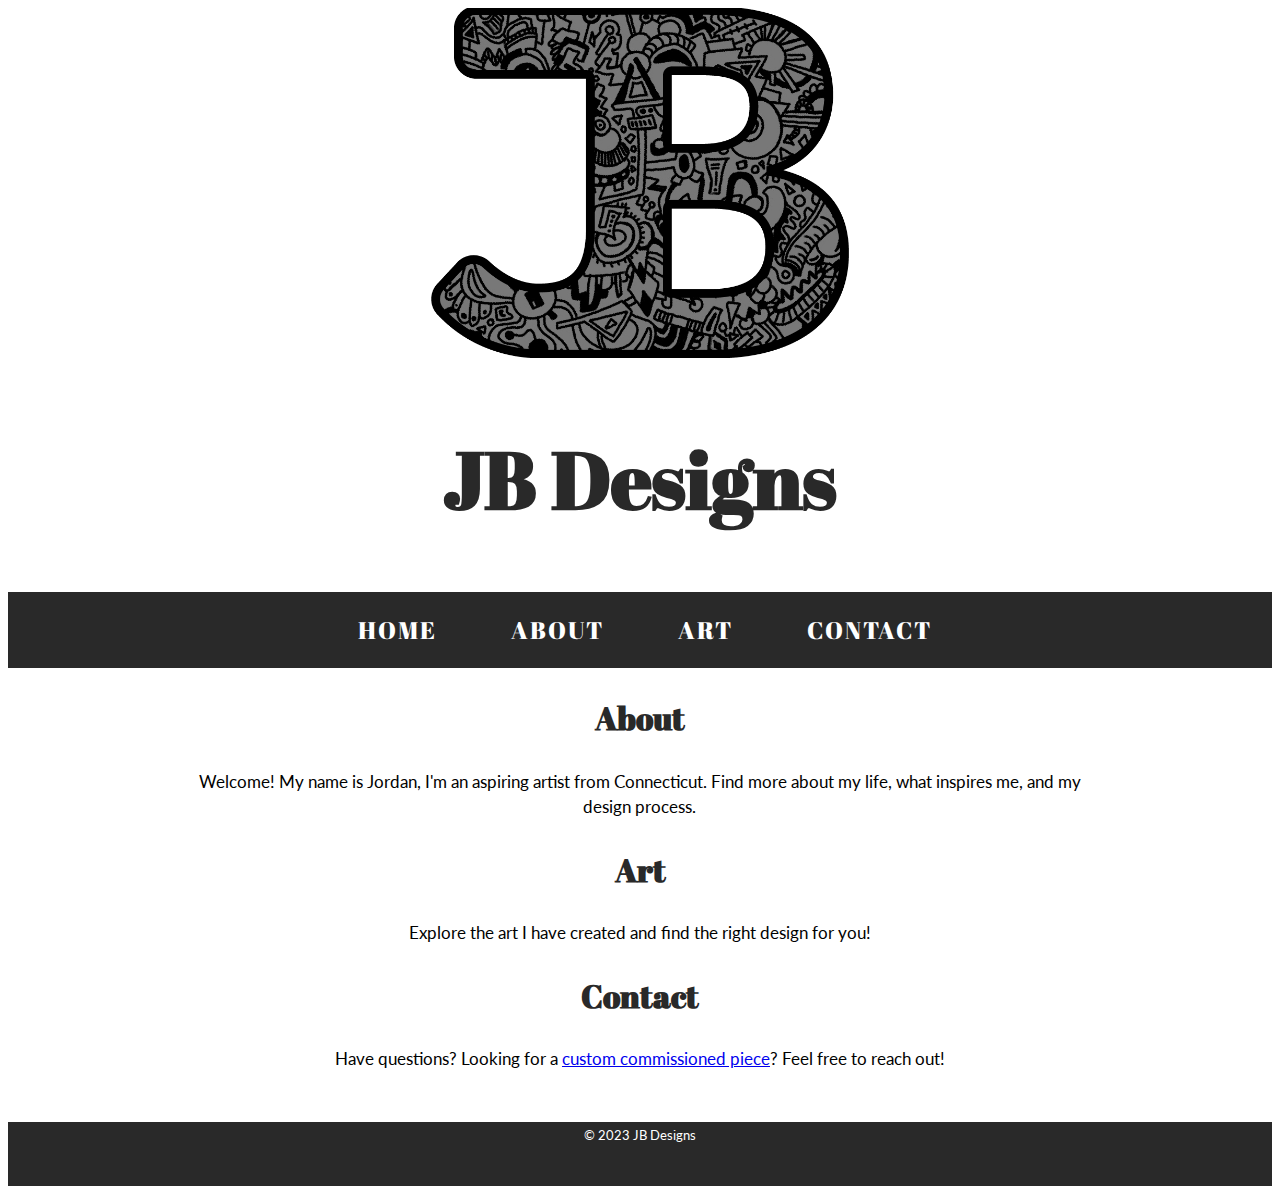
<file: index.html>
<!DOCTYPE html>
<html lang="en">
<head>
    <meta charset="UTF-8">
    <meta name="viewport" content="width=device-width, initial-scale=1.0">
    <link rel="preconnect" href="https://fonts.googleapis.com">
    <link rel="preconnect" href="https://fonts.gstatic.com" crossorigin>
    <link href="https://fonts.googleapis.com/css2?family=Abril+Fatface&family=Lato&display=swap" rel="stylesheet">
    <link rel="stylesheet" type="text/css" href="css/styles.css">
    <title>Home</title>
</head>
<body>
    <header>
        <img id="logo" src="img/logo.png" alt="JB logo with doodles inside">
        <h1>JB Designs</h1>
        <nav>
            <ul>
                <li><a href="index.html">Home</a></li>
                <li><a href="about.html">About</a></li>
                <li><a href="art.html">Art</a></li>
                <li><a href="contact.html">Contact</a></li>
            </ul>
        </nav>
    </header>

    <main>
        <section id="about">
            <h2>About</h2>
            <p>Welcome! My name is Jordan, I'm an aspiring artist from Connecticut. Find more about my life, what inspires me, and my design process.</p>
        </section>

        <section id="art">
            <h2>Art</h2>
            <p>Explore the art I have created and find the right design for you!</p>
        </section>

        <section id="contact">
            <h2>Contact</h2>
            <p>Have questions? Looking for a <a href="https://www.artfinder.com/blog/post/commission-art/#/">custom commissioned piece</a>? Feel free to reach out!</p>
        </section>
    </main>

    <footer>
        <p><small>&copy; 2023 JB Designs</small></p>
    </footer>
</body>
</html>
</file>
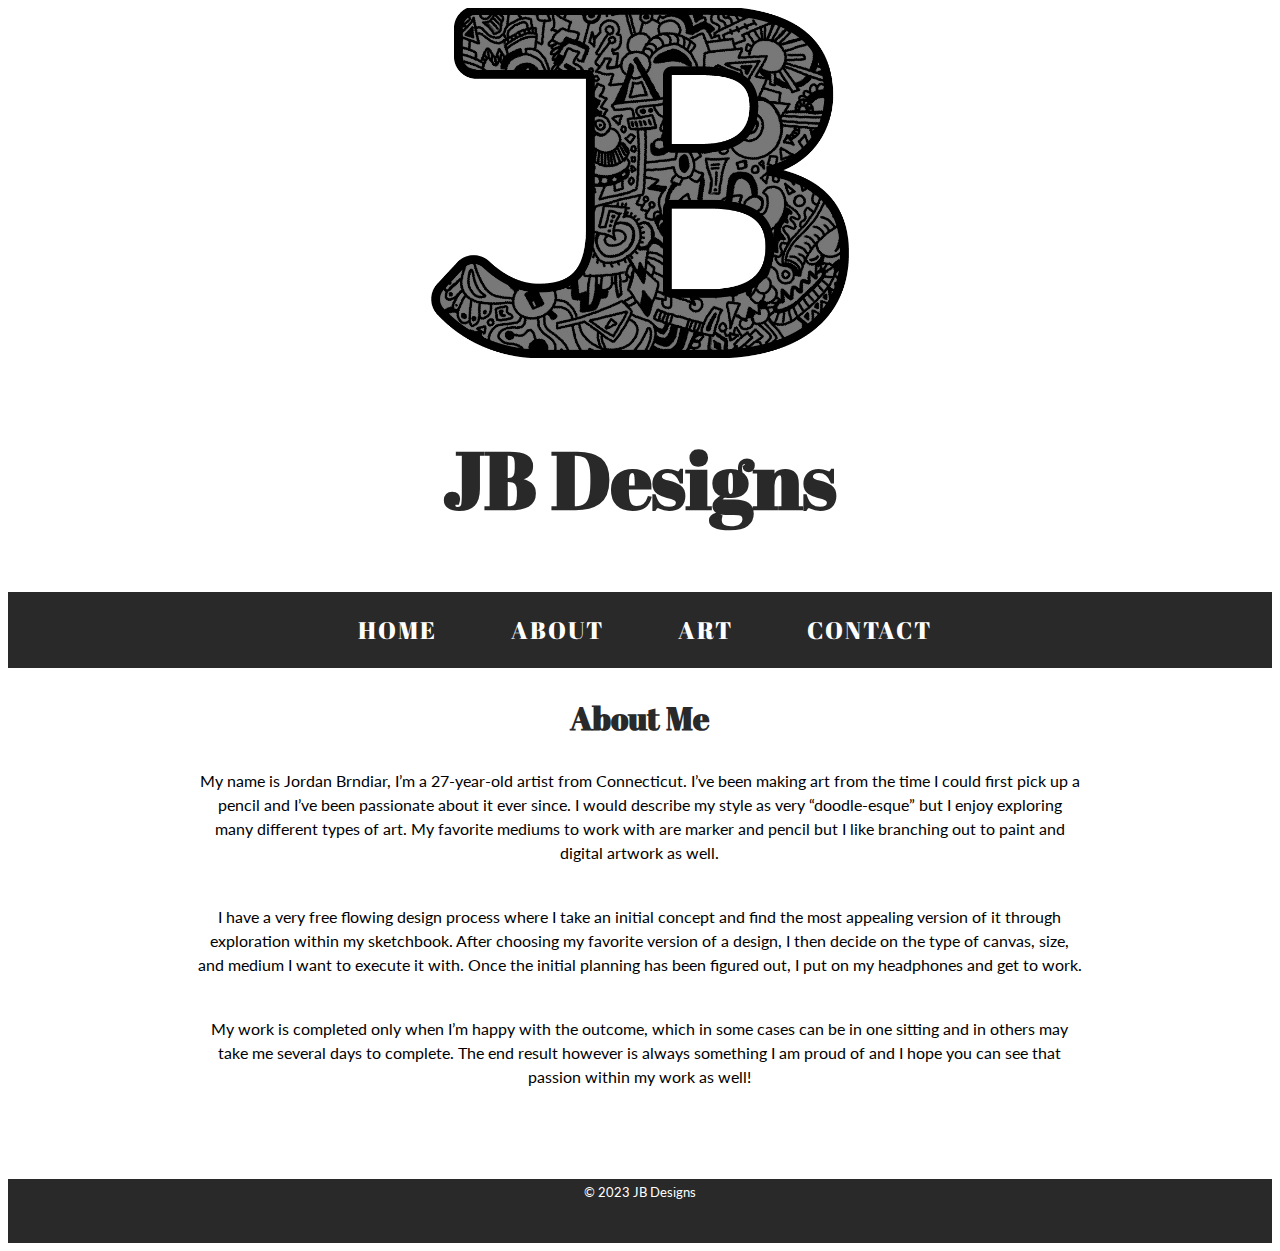
<file: about.html>
<!DOCTYPE html>
<html lang="en">
<head>
    <meta charset="UTF-8">
    <meta name="viewport" content="width=device-width, initial-scale=1.0">
    
    <!-- link for google fonts -->
    
    <link rel="preconnect" href="https://fonts.googleapis.com">
    <link rel="preconnect" href="https://fonts.gstatic.com" crossorigin>
    <link href="https://fonts.googleapis.com/css2?family=Abril+Fatface&family=Lato&display=swap" rel="stylesheet">
    
    <link rel="stylesheet" type="text/css" href="css/styles.css">
    <title>About</title>
</head>
<body>
    <header>
        <img id="logo" src="img/logo.png" alt="JB logo with doodles inside">
        <h1>JB Designs</h1>
        <nav>
            <ul>
                <li><a href="index.html">Home</a></li>
                <li><a href="about.html">About</a></li>
                <li><a href="art.html">Art</a></li>
                <li><a href="contact.html">Contact</a></li>
            </ul>
        </nav>
    </header>

    <main>
       <h2>About Me</h2>

       <p>My name is Jordan Brndiar, I’m a 27-year-old artist from Connecticut. I’ve been making art from the time I could first pick up a pencil and I’ve been passionate about it ever since. I would describe my style as very “doodle-esque” but I enjoy exploring many different types of art. My favorite mediums to work with are marker and pencil but I like branching out to paint and digital artwork as well.</p>

       <p>I have a very free flowing design process where I take an initial concept and find the most appealing version of it through exploration within my sketchbook. After choosing my favorite version of a design, I then decide on the type of canvas, size, and medium I want to execute it with. Once the initial planning has been figured out, I put on my headphones and get to work.</p>

       <p>My work is completed only when I’m happy with the outcome, which in some cases can be in one sitting and in others may take me several days to complete. The end result however is always something I am proud of and I hope you can see that passion within my work as well!</p>
    </main>

    <footer>
        <p><small>&copy; 2023 JB Designs</small></p>
    </footer>
</body>
</html>
</file>
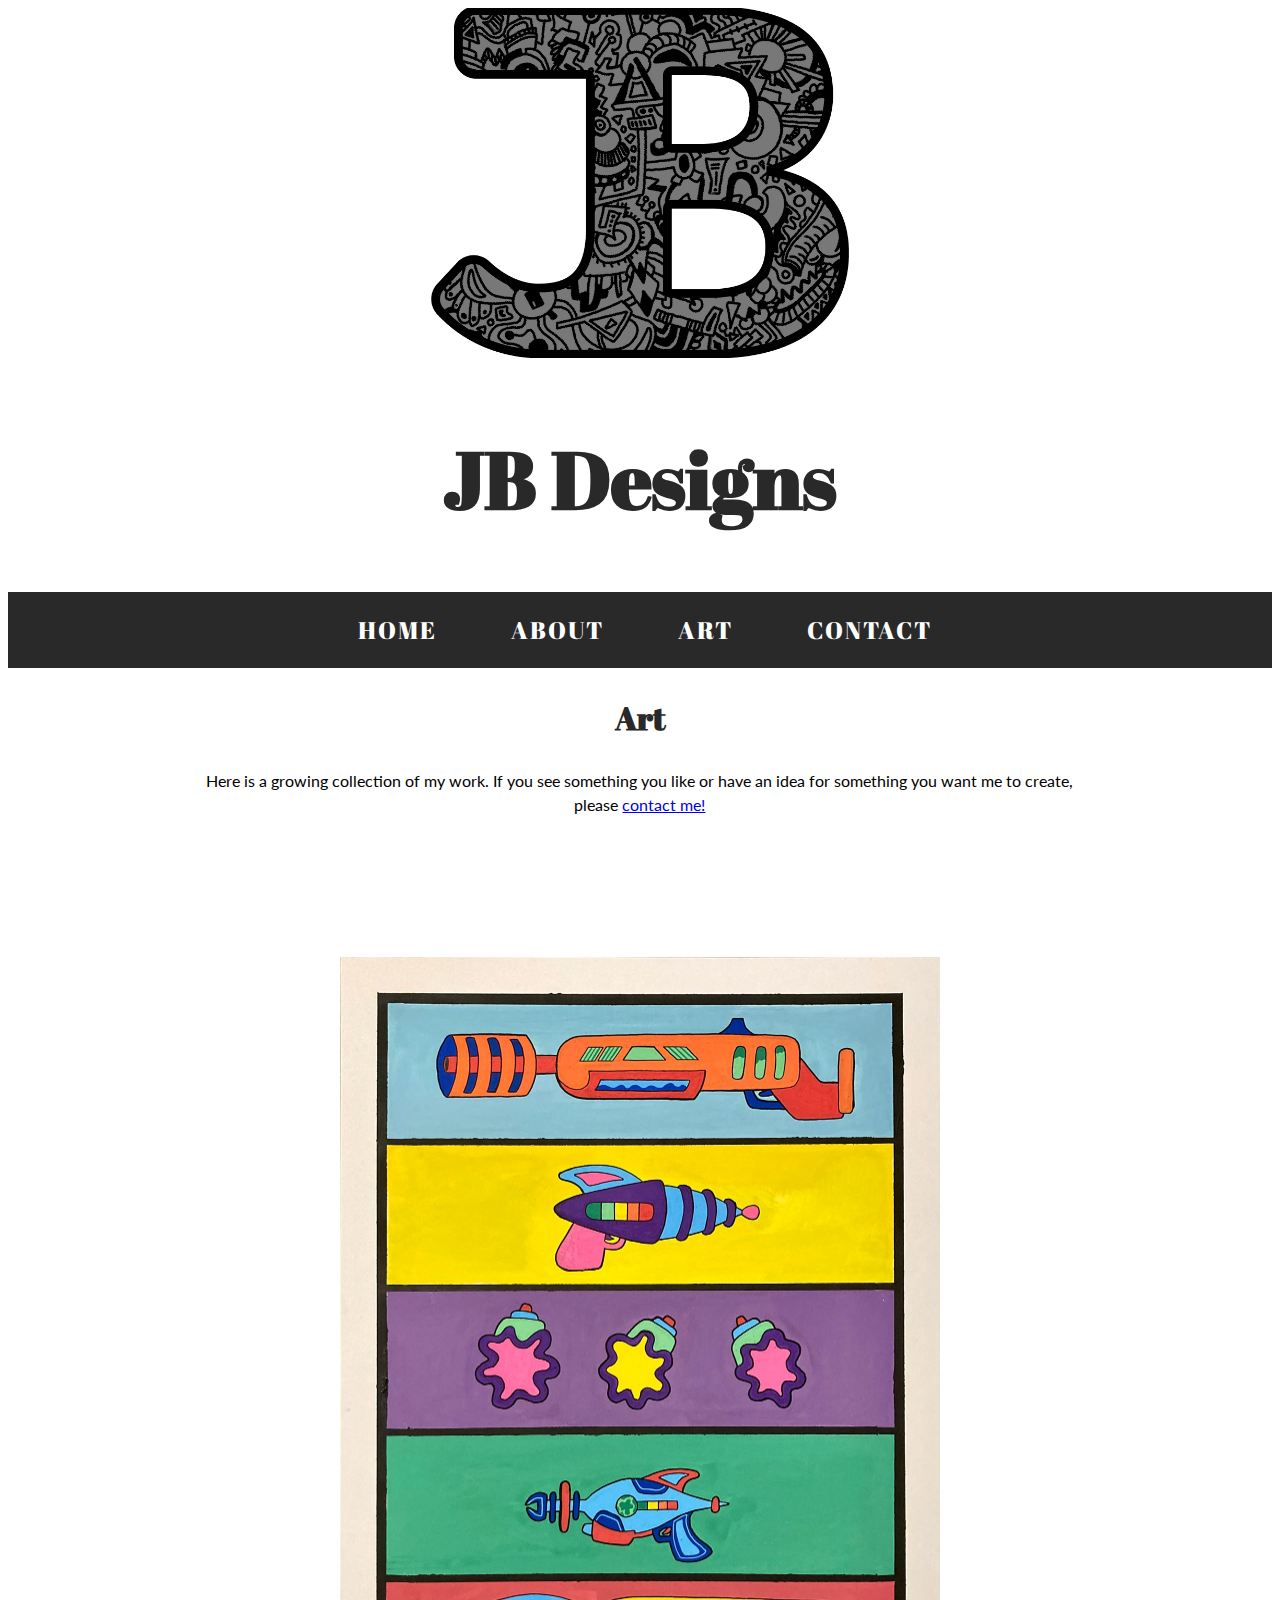
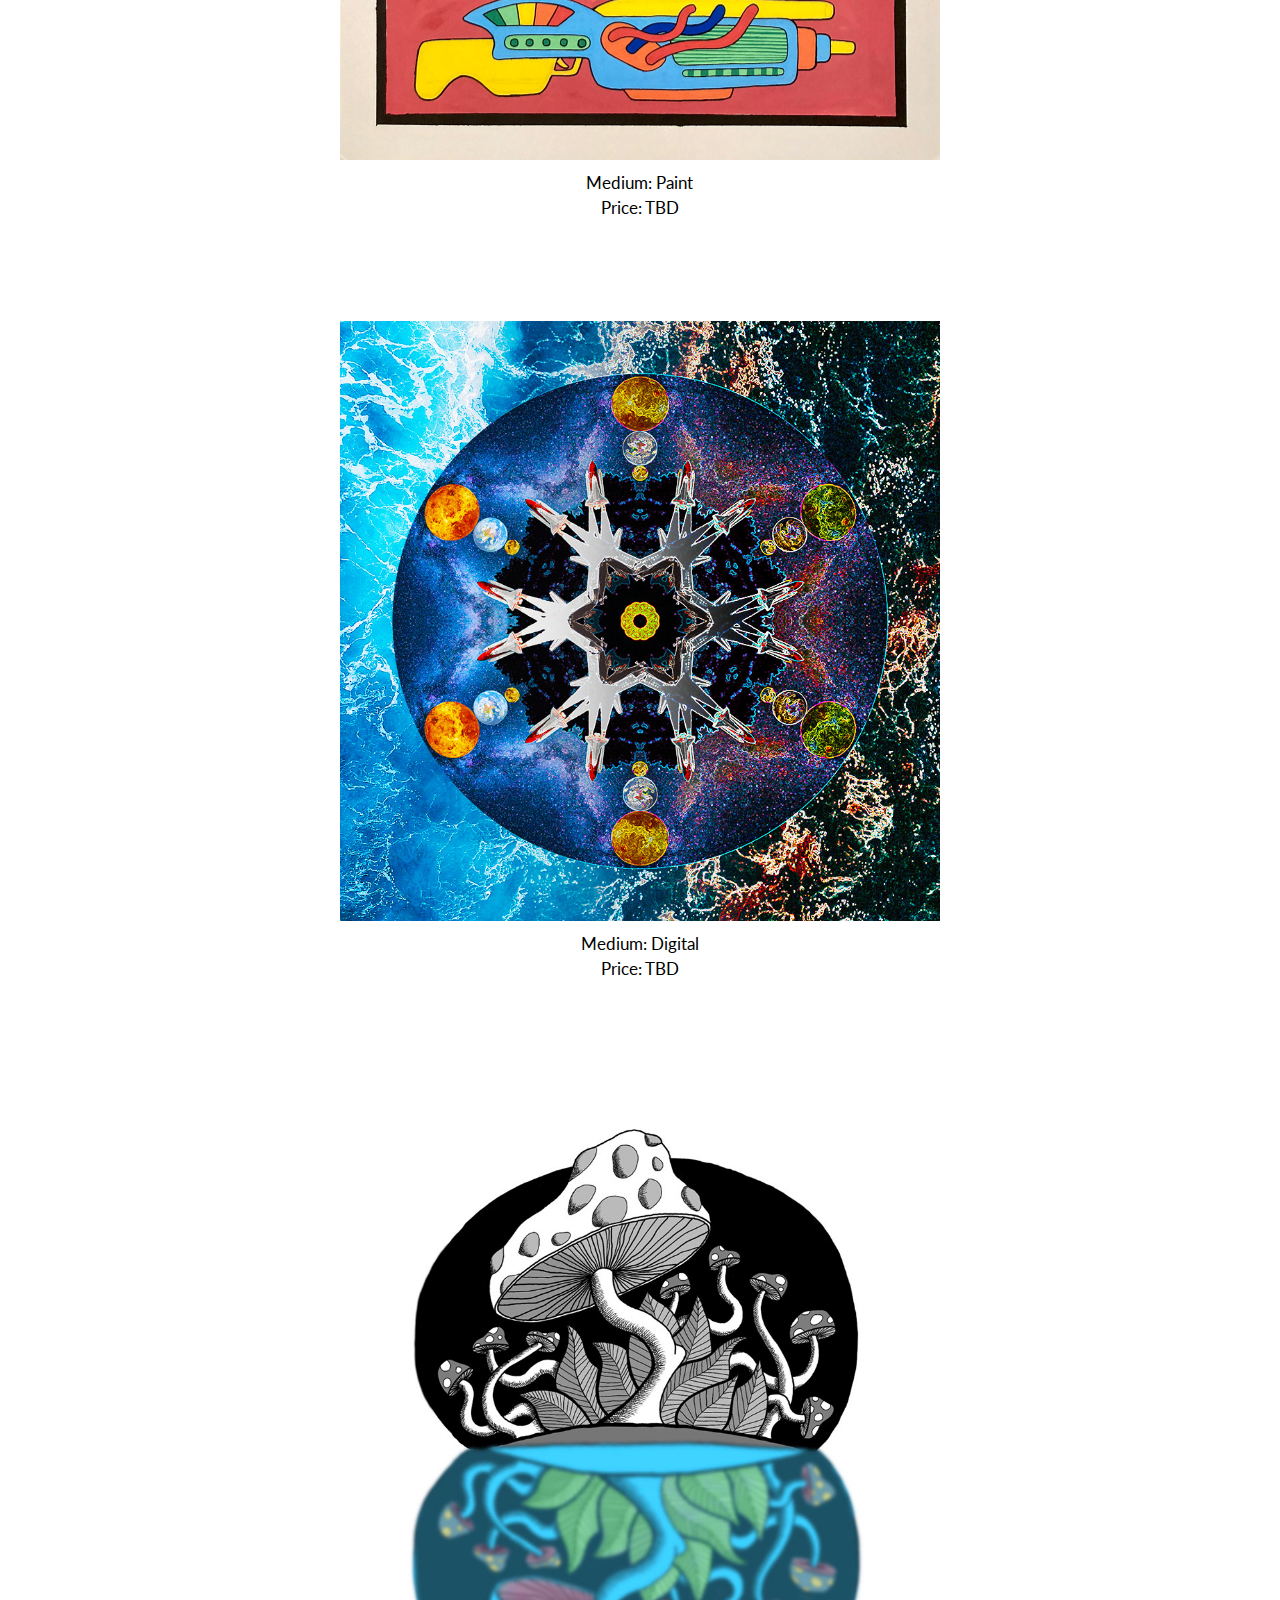
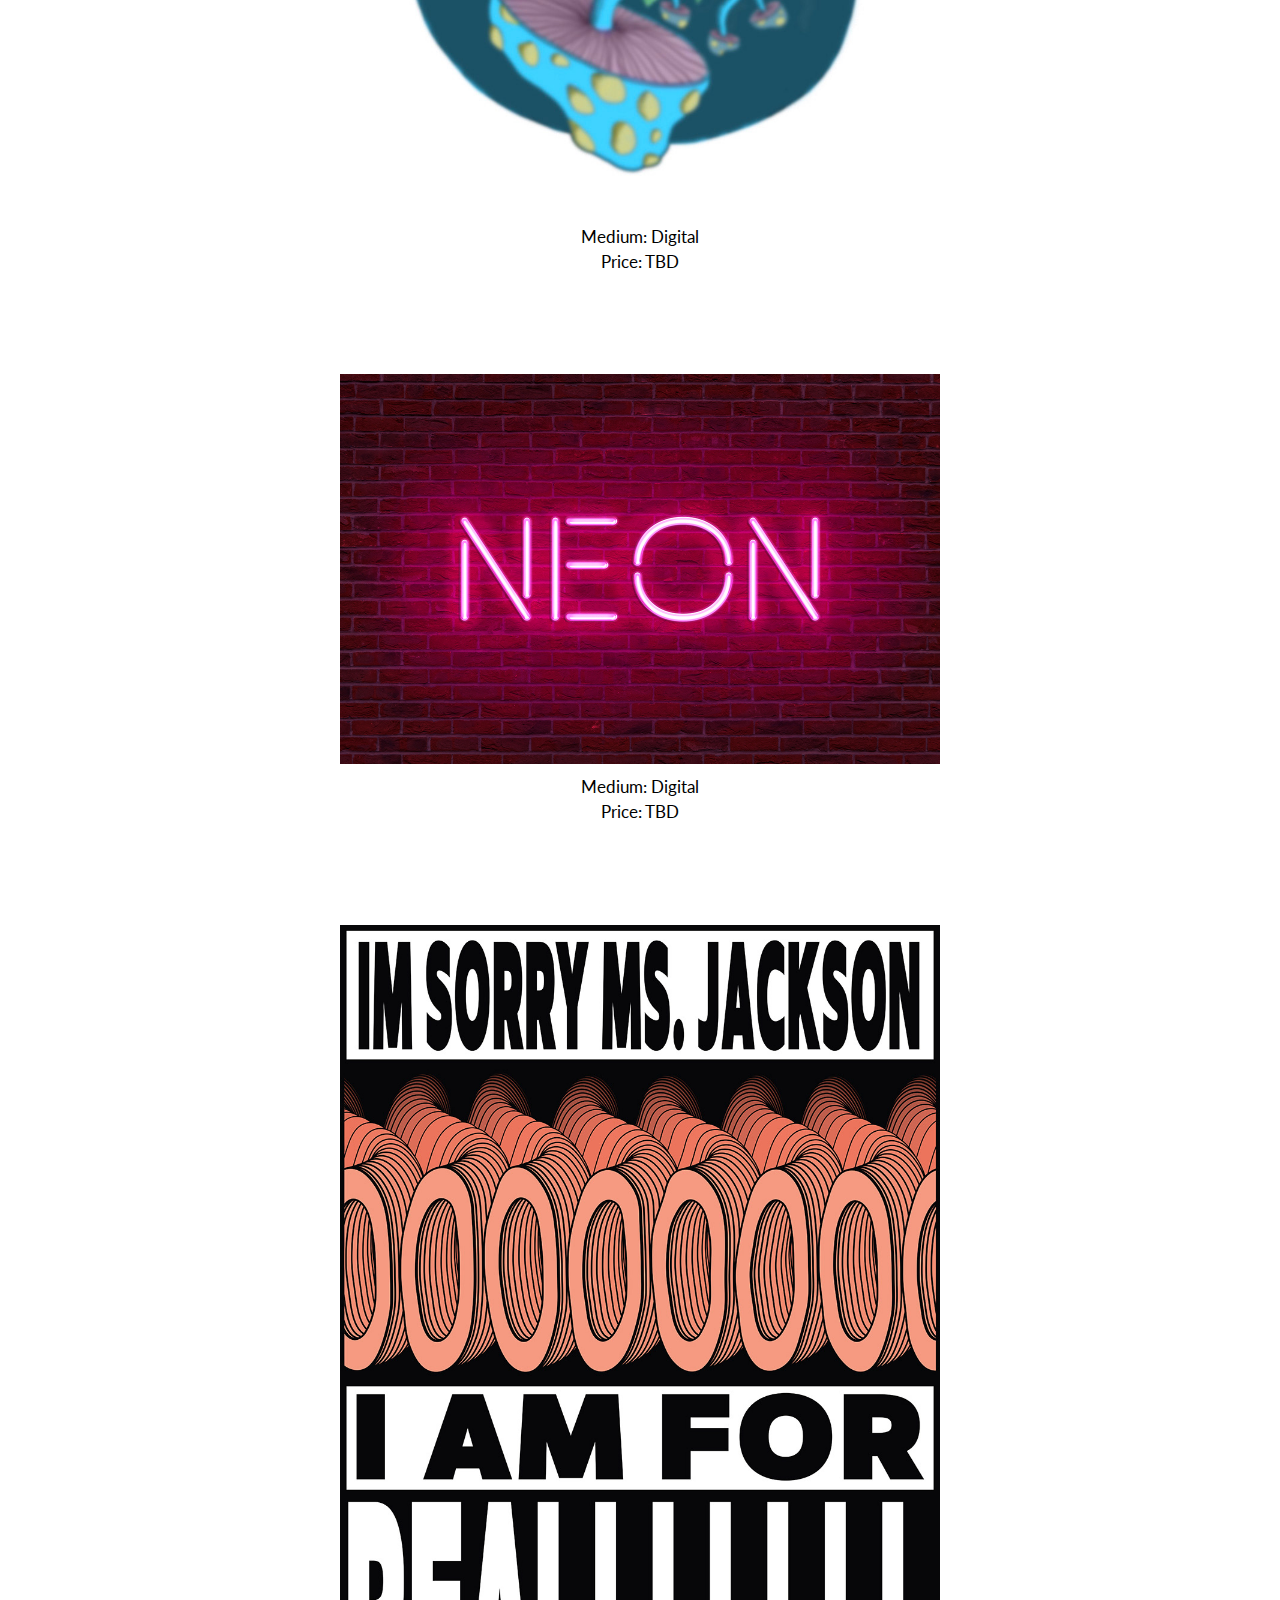
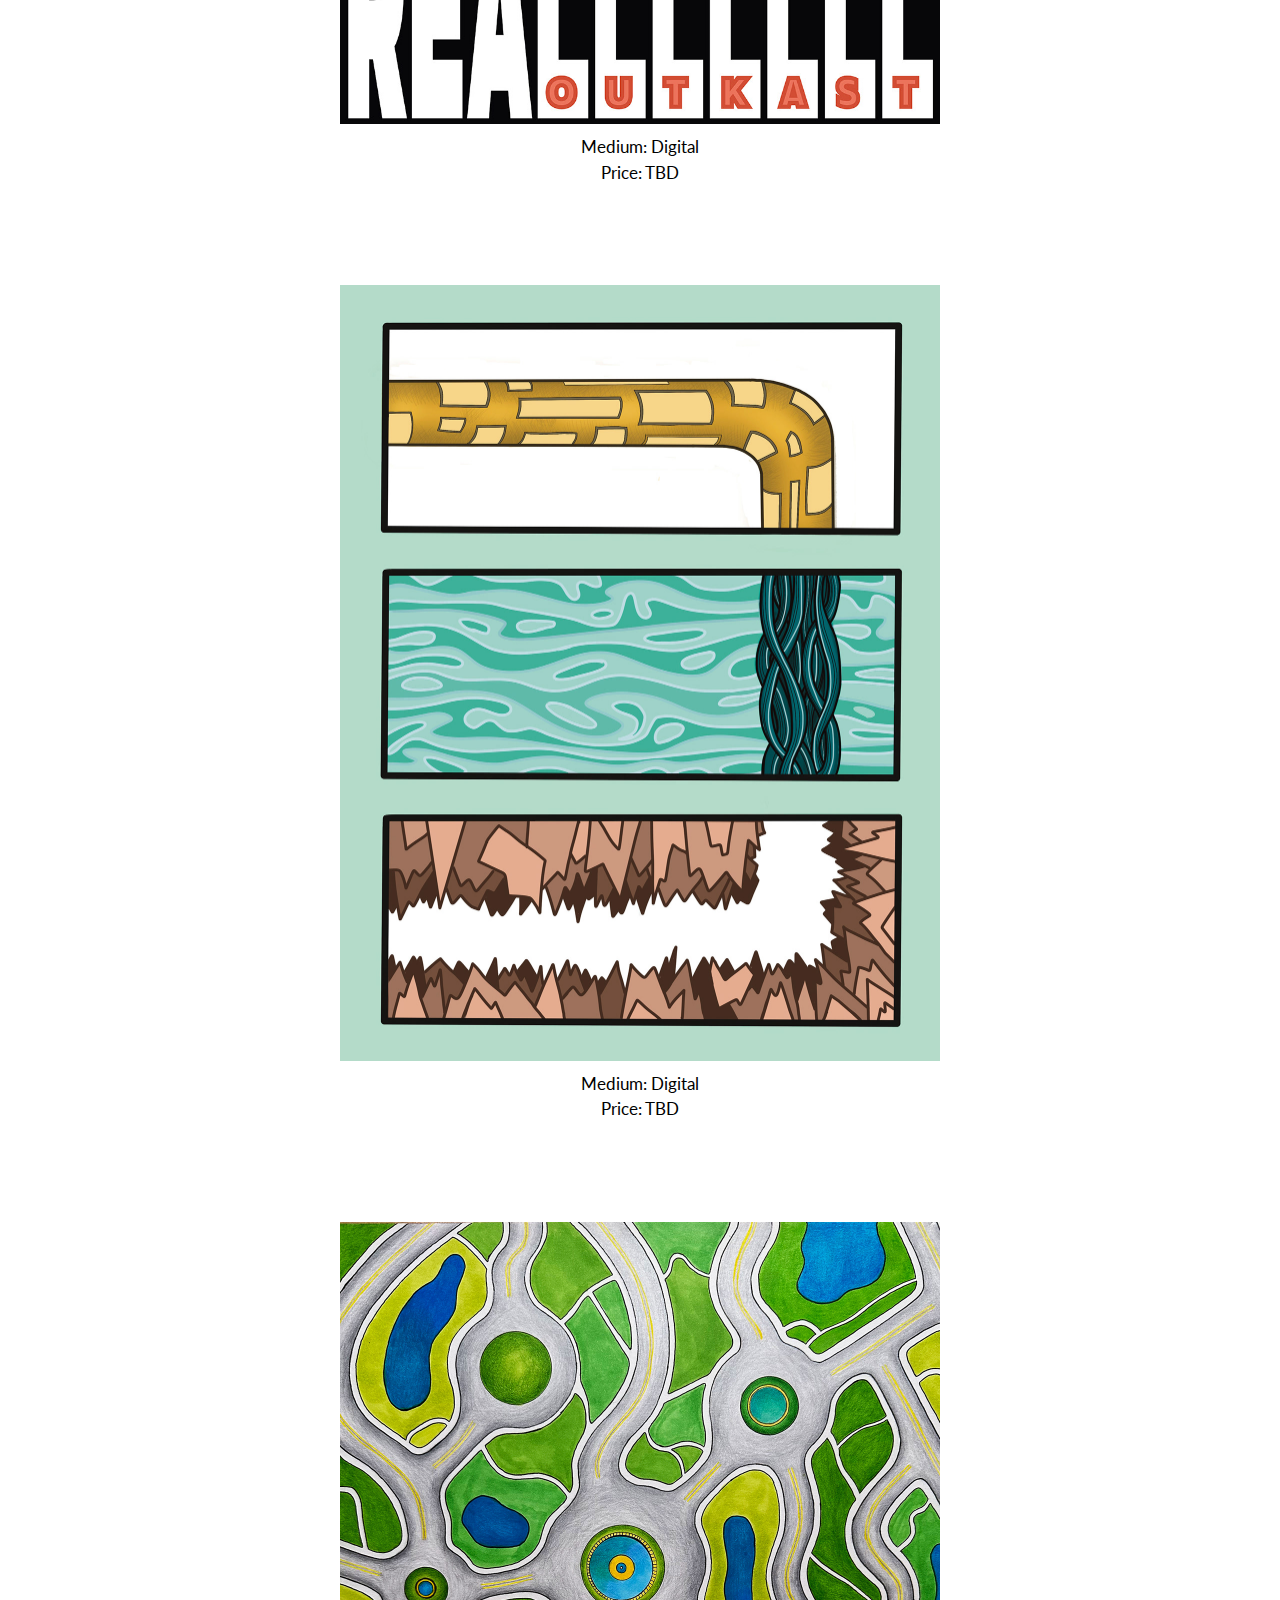
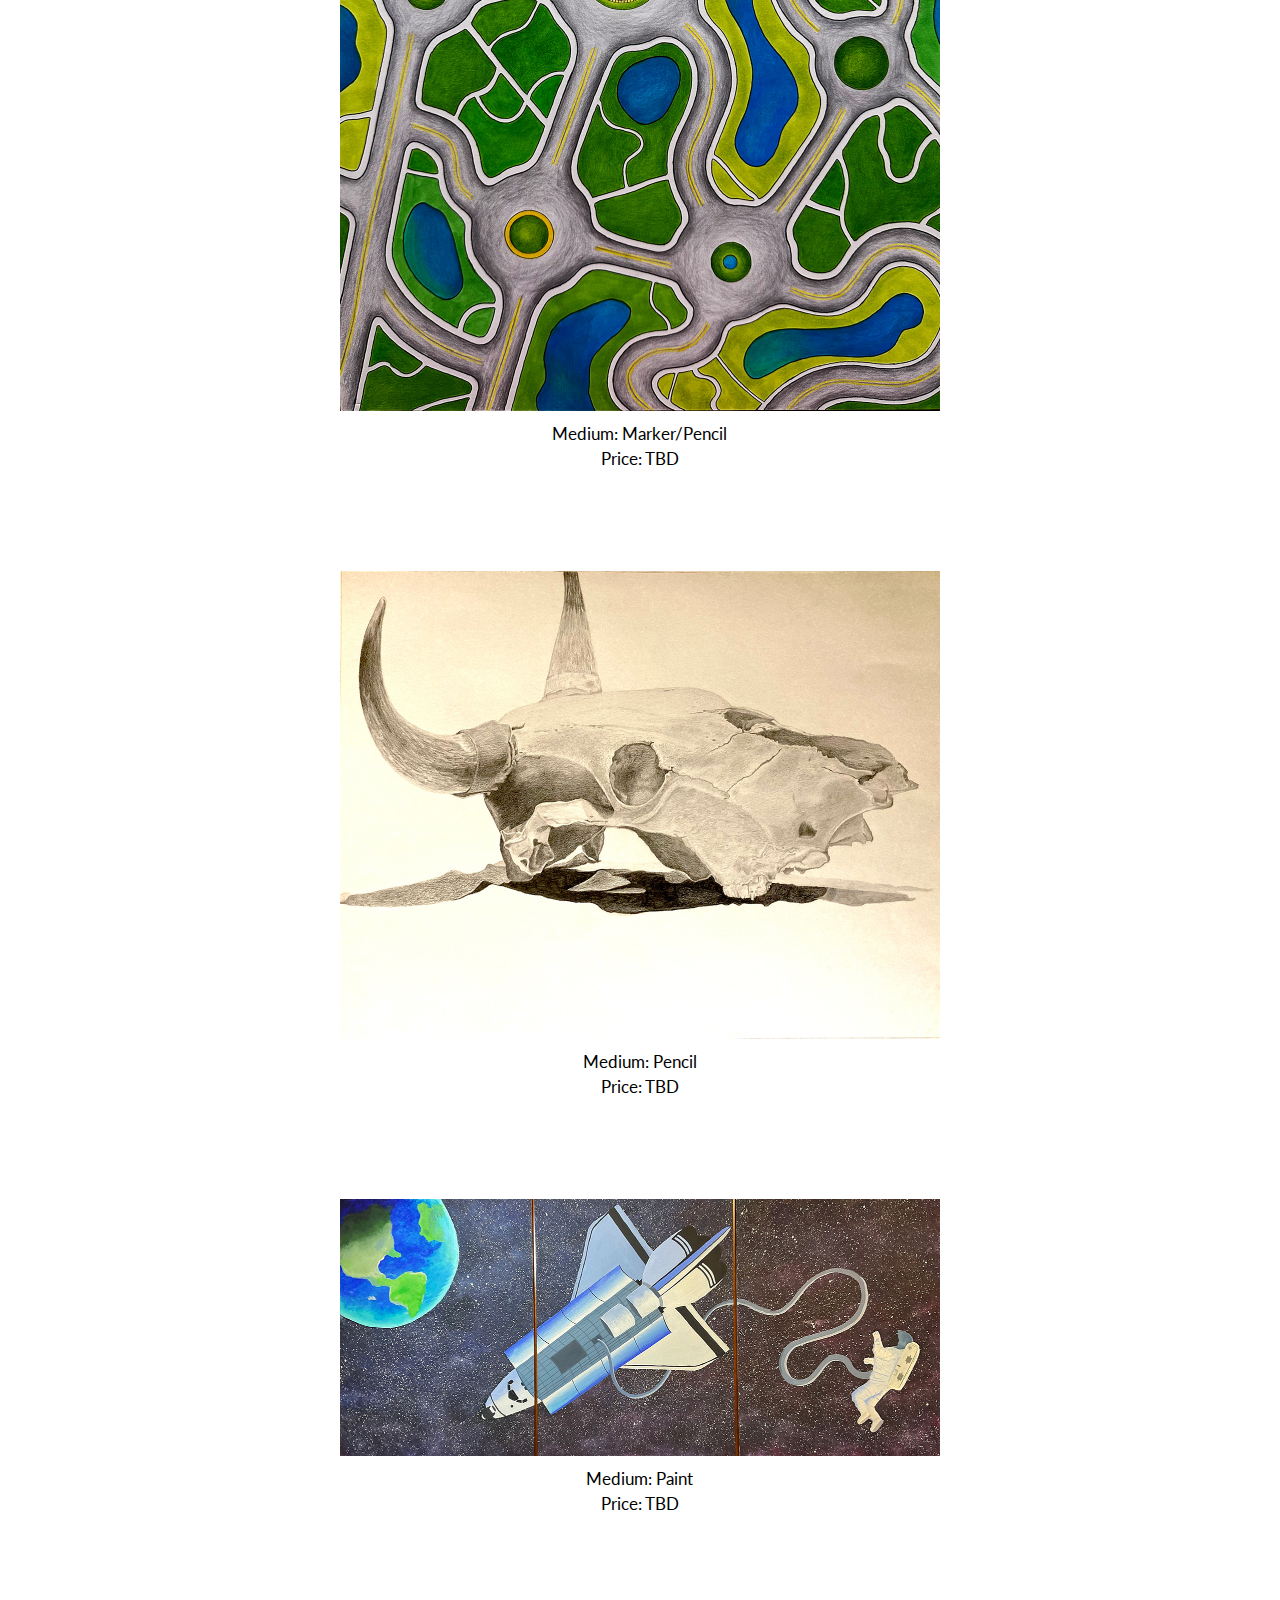
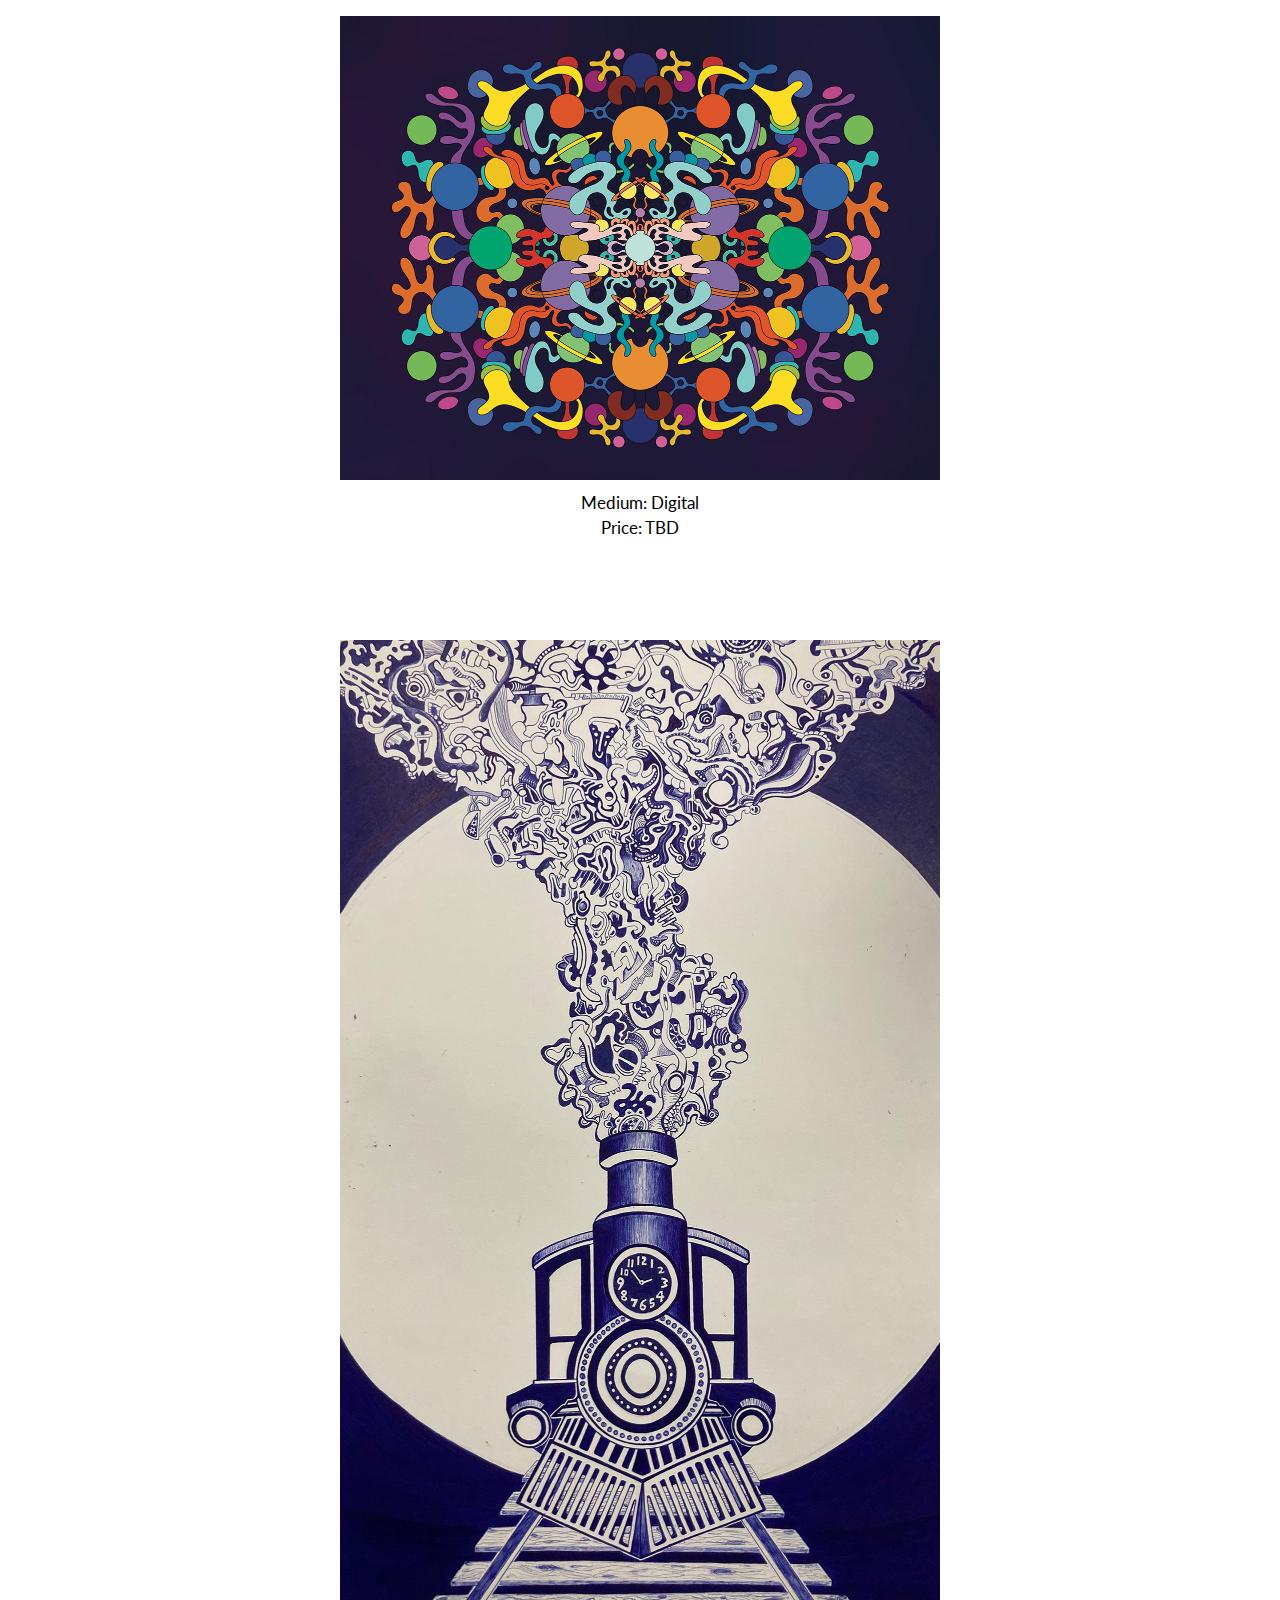
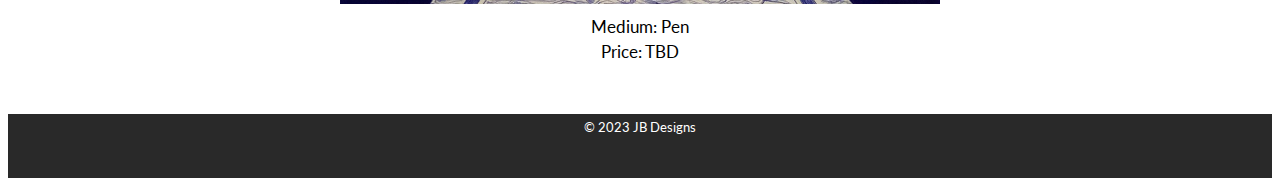
<file: art.html>
<!DOCTYPE html>
<html lang="en">
<head>
    <meta charset="UTF-8">
    <meta name="viewport" content="width=device-width, initial-scale=1.0">
    <link rel="preconnect" href="https://fonts.googleapis.com">
    <link rel="preconnect" href="https://fonts.gstatic.com" crossorigin>
    <link href="https://fonts.googleapis.com/css2?family=Abril+Fatface&family=Lato&display=swap" rel="stylesheet">
    <link rel="stylesheet" type="text/css" href="css/styles.css">
    <title>Art</title>
</head>
<body>
    <header>
        <img id="logo" src="img/logo.png" alt="JB logo with doodles inside">
        <h1>JB Designs</h1>
        <nav>
            <ul>
                <li><a href="index.html">Home</a></li>
                <li><a href="about.html">About</a></li>
                <li><a href="art.html">Art</a></li>
                <li><a href="contact.html">Contact</a></li>
            </ul>
        </nav>
    </header>

    <main>
        <h2>Art</h2>

        <p>Here is a growing collection of my work. If you see something you like or have an idea for something you want me to create, please <a href="contact.html">contact me!</a></p>

        <section>
            <img src="img/cartoon.jpg" alt="cartoon weapons">
            <p>Medium: Paint</p>
            <p>Price: TBD</p>
        </section>

        <section>
            <img src="img/mandala.jpg" alt="mandala made of space items">
            <p>Medium: Digital</p>
            <p>Price: TBD</p>
        </section>

        <section>
            <img src="img/mushroom.jpg" alt="mushroom drawing reflected on water">
            <p>Medium: Digital</p>
            <p>Price: TBD</p>
        </section>

        <section>
            <img src="img/neon.jpg" alt="neon sign on brick wall">
            <p>Medium: Digital</p>
            <p>Price: TBD</p>
        </section>

        <section>
            <img src="img/outkastposter.jpg" alt="Ms. Jackson lyrical poster">
            <p>Medium: Digital</p>
            <p>Price: TBD</p>
        </section>

        <section>
            <img src="img/pipe.jpg" alt="abstract pipe drawing pouring water into cave">
            <p>Medium: Digital</p>
            <p>Price: TBD</p>
        </section>

        <section>
            <img src="img/rotary.jpg" alt="top down view of rotary drawing">
            <p>Medium: Marker/Pencil</p>
            <p>Price: TBD</p>
        </section>

        <section>
            <img src="img/skull.jpg" alt="Cow skull still life drawing">
            <p>Medium: Pencil</p>
            <p>Price: TBD</p>
        </section>

        <section>
            <img src="img/space.jpg" alt="Space painting with earth, spaceship, and astronaut">
            <p>Medium: Paint</p>
            <p>Price: TBD</p>
        </section>

        <section>
            <img src="img/tapestry.jpg" alt="Space tapestry with doodles">
            <p>Medium: Digital</p>
            <p>Price: TBD</p>
        </section>

        <section>
            <img src="img/train.jpg" alt="Train with emmiting doodles for smoke">
            <p>Medium: Pen</p>
            <p>Price: TBD</p>
        </section>
    </main>

    <footer>
        <p><small>&copy; 2023 JB Designs</small></p>
    </footer>
</body>
</html>
</file>
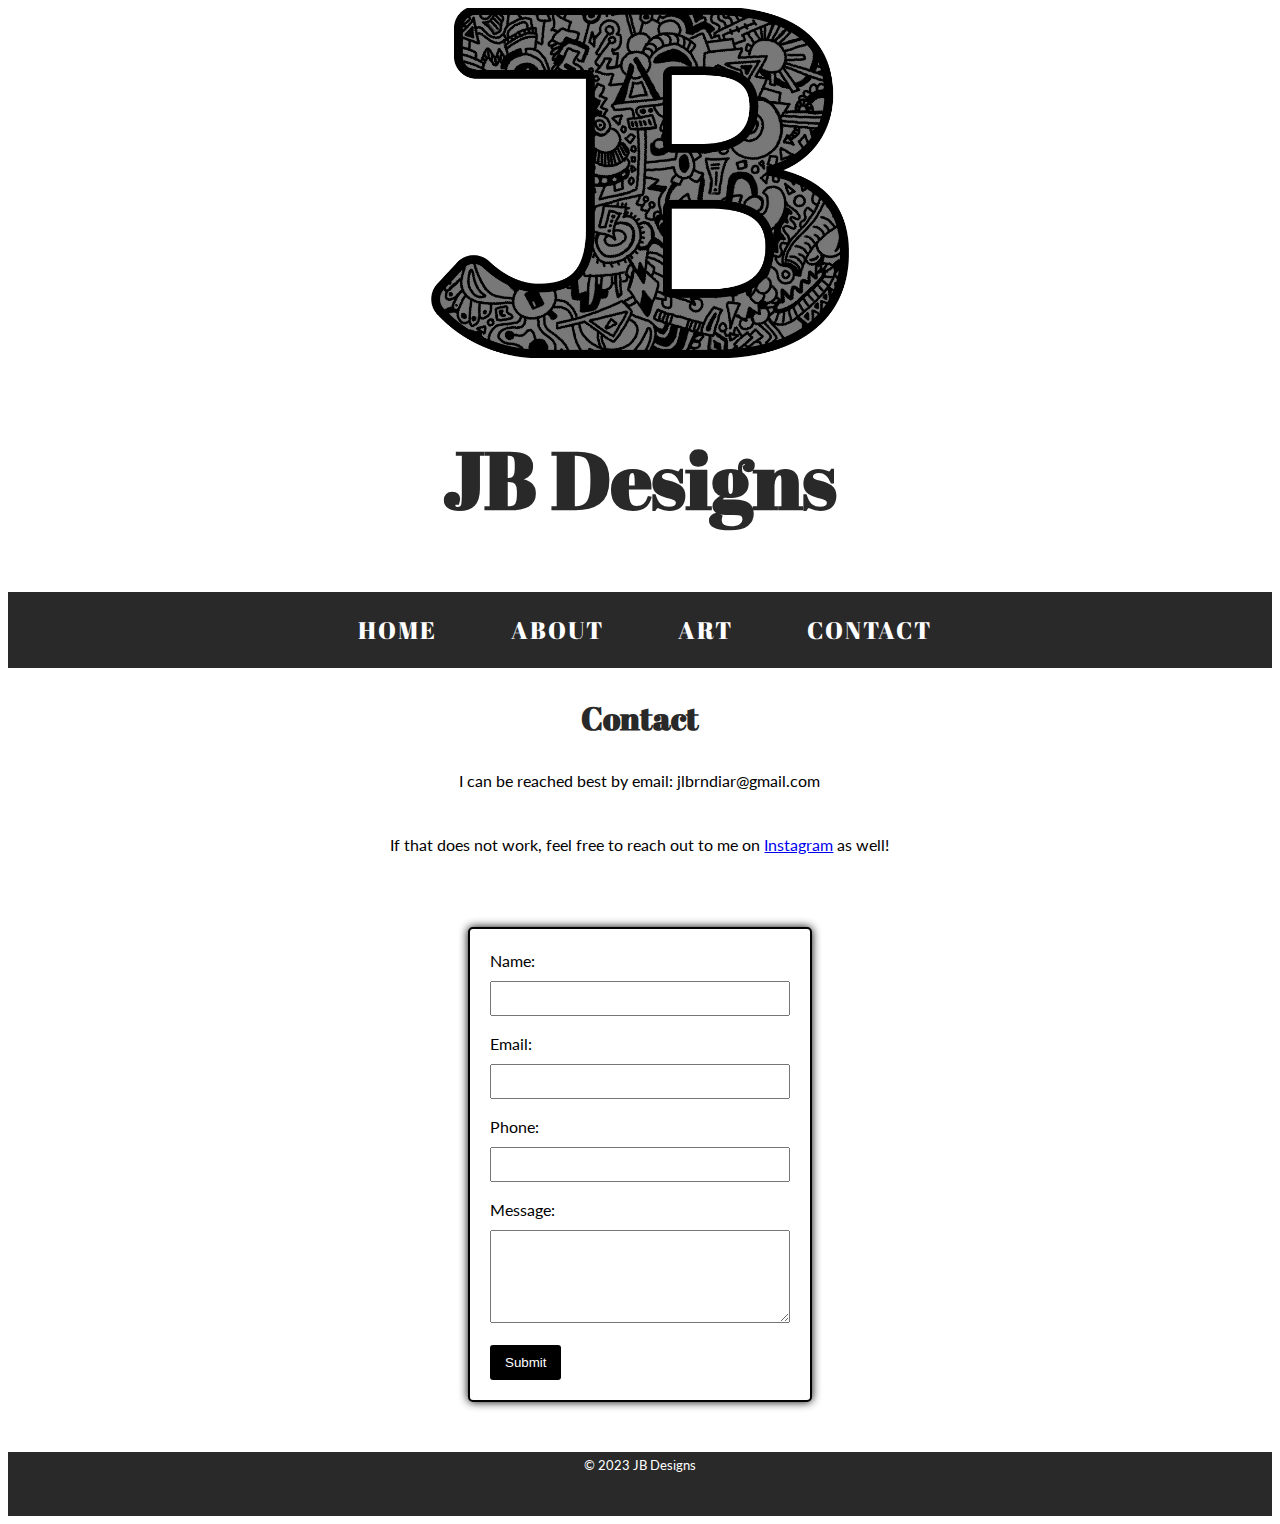
<file: contact.html>
<!DOCTYPE html>
<html lang="en">
<head>
    <meta charset="UTF-8">
    <meta name="viewport" content="width=device-width, initial-scale=1.0">
    <link rel="preconnect" href="https://fonts.googleapis.com">
    <link rel="preconnect" href="https://fonts.gstatic.com" crossorigin>
    <link href="https://fonts.googleapis.com/css2?family=Abril+Fatface&family=Lato&display=swap" rel="stylesheet">
    <link rel="stylesheet" type="text/css" href="css/styles.css">
    <title>Contact</title>
</head>
<body>
    <header>
        <img id="logo" src="img/logo.png" alt="JB logo with doodles inside">
        <h1>JB Designs</h1>
        <nav>
            <ul>
                <li><a href="index.html">Home</a></li>
                <li><a href="about.html">About</a></li>
                <li><a href="art.html">Art</a></li>
                <li><a href="contact.html">Contact</a></li>
            </ul>
        </nav>
    </header>

    <main>
        <h2>Contact</h2>

        <p>I can be reached best by email: jlbrndiar@gmail.com</p>

        <p>If that does not work, feel free to reach out to me on <a href="https://www.instagram.com/jorbrn/">Instagram</a> as well!</p>

        <form action="#" method="post">
            <label for="name">Name:</label>
            <input type="text" id="name" name="name" required>
        
            <label for="email">Email:</label>
            <input type="email" id="email" name="email" required>

            <label for="phone">Phone:</label>
            <input type="text" id="phone" name="phone" required>
        
            <label for="message">Message:</label>
            <textarea id="message" name="message" rows="5" required></textarea>
        
            <button type="submit">Submit</button>
        </form>
    </main>

    <footer>
        <p><small>&copy; 2023 JB Designs</small></p>
    </footer>
</body>
</html>
</file>
<file: css/styles.css>
/* 
Google Font Information
    font-family: 'Lato', sans-serif;
    font-family: 'Abril Fatface', serif;
*/

html {
    box-sizing: border-box;
    font-family: 'Lato', sans-serif;
    line-height: 1.5;
}

h1, h2 {
    font-family: 'Abril Fatface', 'Times New Roman', serif;
    color: #292929;
}

h1 {
    font-size: 5rem;
}

h2 {
    font-size: 2rem;
    text-align: center;
}

header, h1 {
    text-align: center;
}

#logo {
    max-width: 33%;

}

nav {
    background-color: #292929;
    text-align: center;
}

nav li {
    display: inline;
}

nav a {
    font-family: 'Abril Fatface', 'Times New Roman', serif;
    padding: 20px;
    display: inline-block;
    color: white;
    text-decoration: none;
    text-transform: uppercase;
    letter-spacing: 2px;
    font-size: 1.5rem;
    text-decoration: none;
    margin-right: 30px;
}

nav a:link,
nav a:visited {
    text-decoration: none;
}

nav a:hover,
nav a:active {
    background-color: white;
    color: #292929;
}

p {
    text-align: center;
    max-width: 70%;
    margin: auto;
    padding-bottom: 40px;
}

footer {
    margin-top: 50px;
    color: white;
    background-color: #292929;
}

section img {
    width: 70%;
    max-width: 600px;
    display: block;
    margin: 0 auto;
    padding-bottom: 10px;
    padding-top: 100px;
}

section p {
    font-size: 1.05rem;
    margin-bottom: -40px;
}

/* Styles for the Form */

form {
    width: 300px;
    margin: 30px auto;
    padding: 20px;
    border: 2px solid #000;
    border-radius: 5px;
    background-color: white;
    box-shadow: 0 0 10px rgba(0, 0, 0, 1);
  }

label {
    display: block;
    margin-bottom: 8px;
}

input, textarea {
    width: 100%;
    padding: 8px;
    margin-bottom: 16px;
    box-sizing: border-box;
}

button {
    background-color: #000;
    color: #fff;
    padding: 10px 15px;
    border: none;
    border-radius: 3px;
    cursor: pointer;
}

button:hover {
    background-color: #333;
}

/* Mobile query for mobile devices */

@media (max-width: 429px) {
    html {
        line-height: 135%;
        margin: 0, 90%;
    }

    h1 {
        font-size: 3rem;
    }

    nav a {
        padding: 7px;
        letter-spacing: normal;
        font-size: 1.1rem;
        text-decoration: none;
    }

    nav li {
        display: block;
    }

    nav a:link,
    nav a:visited {
        text-decoration: none;
    }

    nav a:hover,
    nav a:active {
        background-color: white;
        color: #292929;
    }
}
</file>
